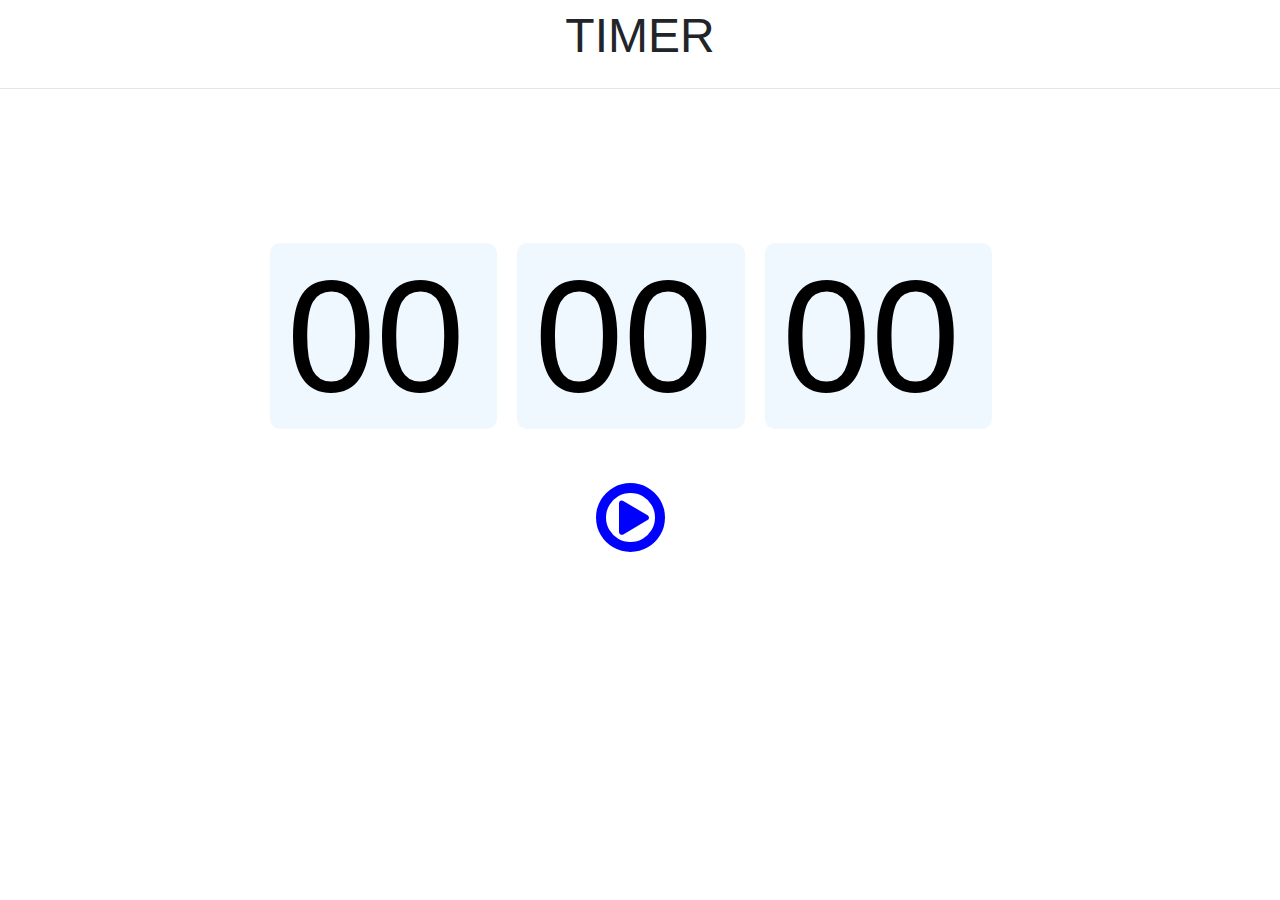
<file: index.html>
<!DOCTYPE html>
<html lang="en">
<head>
<title>Timer cool</title>
<link rel="stylesheet" href="https://cdn.jsdelivr.net/npm/bootstrap@4.3.1/dist/css/bootstrap.min.css" integrity="sha384-ggOyR0iXCbMQv3Xipma34MD+dH/1fQ784/j6cY/iJTQUOhcWr7x9JvoRxT2MZw1T" crossorigin="anonymous">
<link rel="stylesheet" href="https://cdnjs.cloudflare.com/ajax/libs/font-awesome/4.7.0/css/font-awesome.min.css">
<link rel="stylesheet" href="timer_style.css">
<meta charset="utf-8">
<meta name="viewport" content="width=device-width, initial-scale=1">
</head>
<body>
<div id="heading">TIMER</div><hr>
<div id="time_container">
<input type="number" data-toggle="popover" data-trigger="manual" data-content="Hour must be less than 24" data-placement="top" class="time_display" id="hr" min="0" max="23" onkeydown="return exclude_keys()">
<input type="number" data-toggle="popover" data-trigger="manual" data-content="Minute must be less than 60" data-placement="top" class="time_display" id="min" min="0" max="59" onkeydown="return exclude_keys()">
<input type="number" data-toggle="popover" data-trigger="manual" data-content="Second must be less than 60" data-placement="top" class="time_display" id="sec" min="0" max="59" onkeydown="return exclude_keys()">
<div id="btns_ctrl" class="mt-5">
<i id="ps" class="fa fa-pause-circle-o control_btn"></i>
<i id="strt" class="fa fa-play-circle-o control_btn"></i>
<i id="stp" class="fa fa-stop-circle-o control_btn"></i>
</div>
</div>
<script src="https://code.jquery.com/jquery-3.3.1.slim.min.js" integrity="sha384-q8i/X+965DzO0rT7abK41JStQIAqVgRVzpbzo5smXKp4YfRvH+8abtTE1Pi6jizo" crossorigin="anonymous"></script>
<script src="https://cdn.jsdelivr.net/npm/popper.js@1.14.7/dist/umd/popper.min.js" integrity="sha384-UO2eT0CpHqdSJQ6hJty5KVphtPhzWj9WO1clHTMGa3JDZwrnQq4sF86dIHNDz0W1" crossorigin="anonymous"></script>
<script src="https://cdn.jsdelivr.net/npm/bootstrap@4.3.1/dist/js/bootstrap.min.js" integrity="sha384-JjSmVgyd0p3pXB1rRibZUAYoIIy6OrQ6VrjIEaFf/nJGzIxFDsf4x0xIM+B07jRM" crossorigin="anonymous"></script>
<script src="timer_script.js"></script>
</body>
</html>
</file>
<file: timer_style.css>
body {
	background-repeat: no-repeat;
	background-size:cover;
}
#heading {
	font-size:3em;
	text-align:center;
}

.popover {
	text-align:center;
	font-size: 1.2em;
	background: #ccffef;
}
.time_display {
	border-radius: 10px;
	text-align:center;
	font-size:10em;
	border:0px;
	background: AliceBlue;
	width: 18%;
	height:100%;
	transition: background 0.1s;
}
#time_container {
	position:absolute;
	top:27vh;
	height:auto;
	text-align:center;
}
#btns_ctrl {
	text-align:center;
}
.control_btn {
	font-size: 5em;
	color:blue;
	transition: display 1s;
}
.control_btn:hover {
	cursor:pointer;
	color:navy;
}
#min {
	margin-left: 1rem;
	margin-right: 1rem;
}
.hide_btn {
	display:none;
}
</file>
